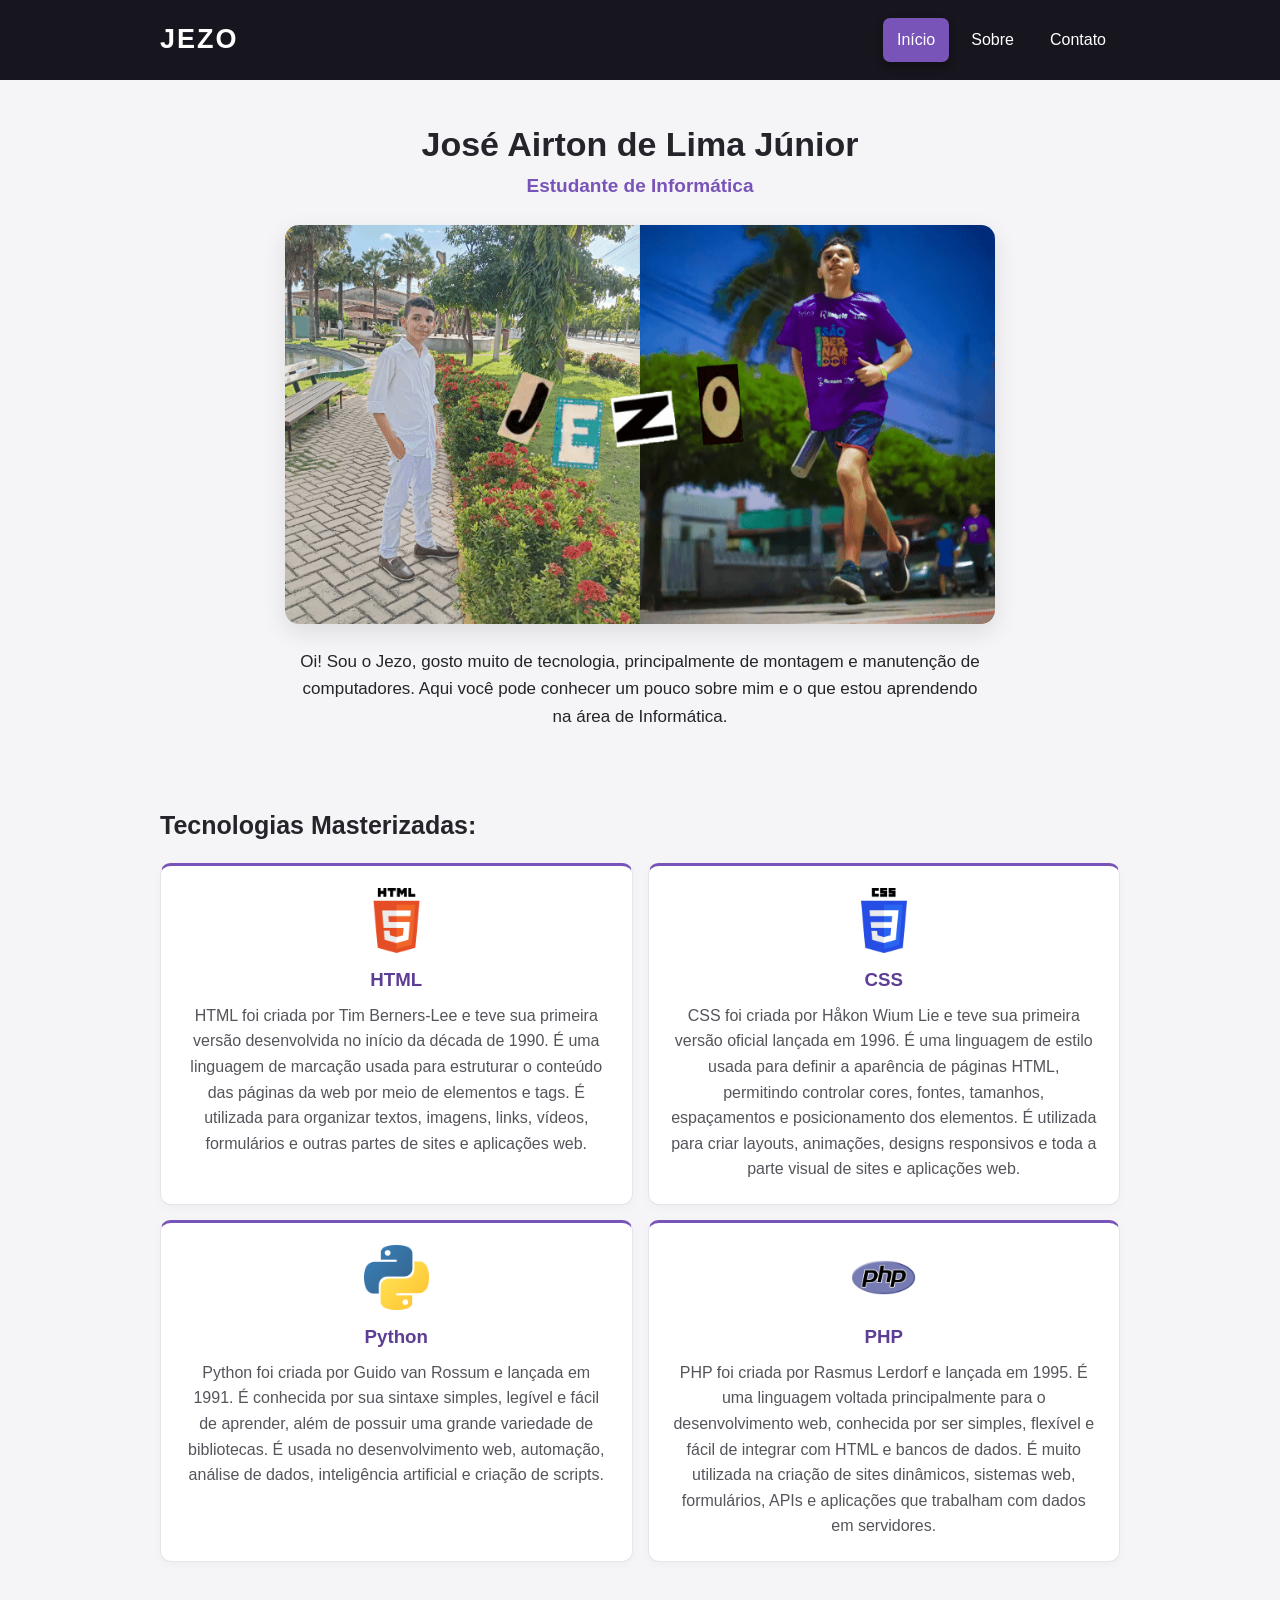
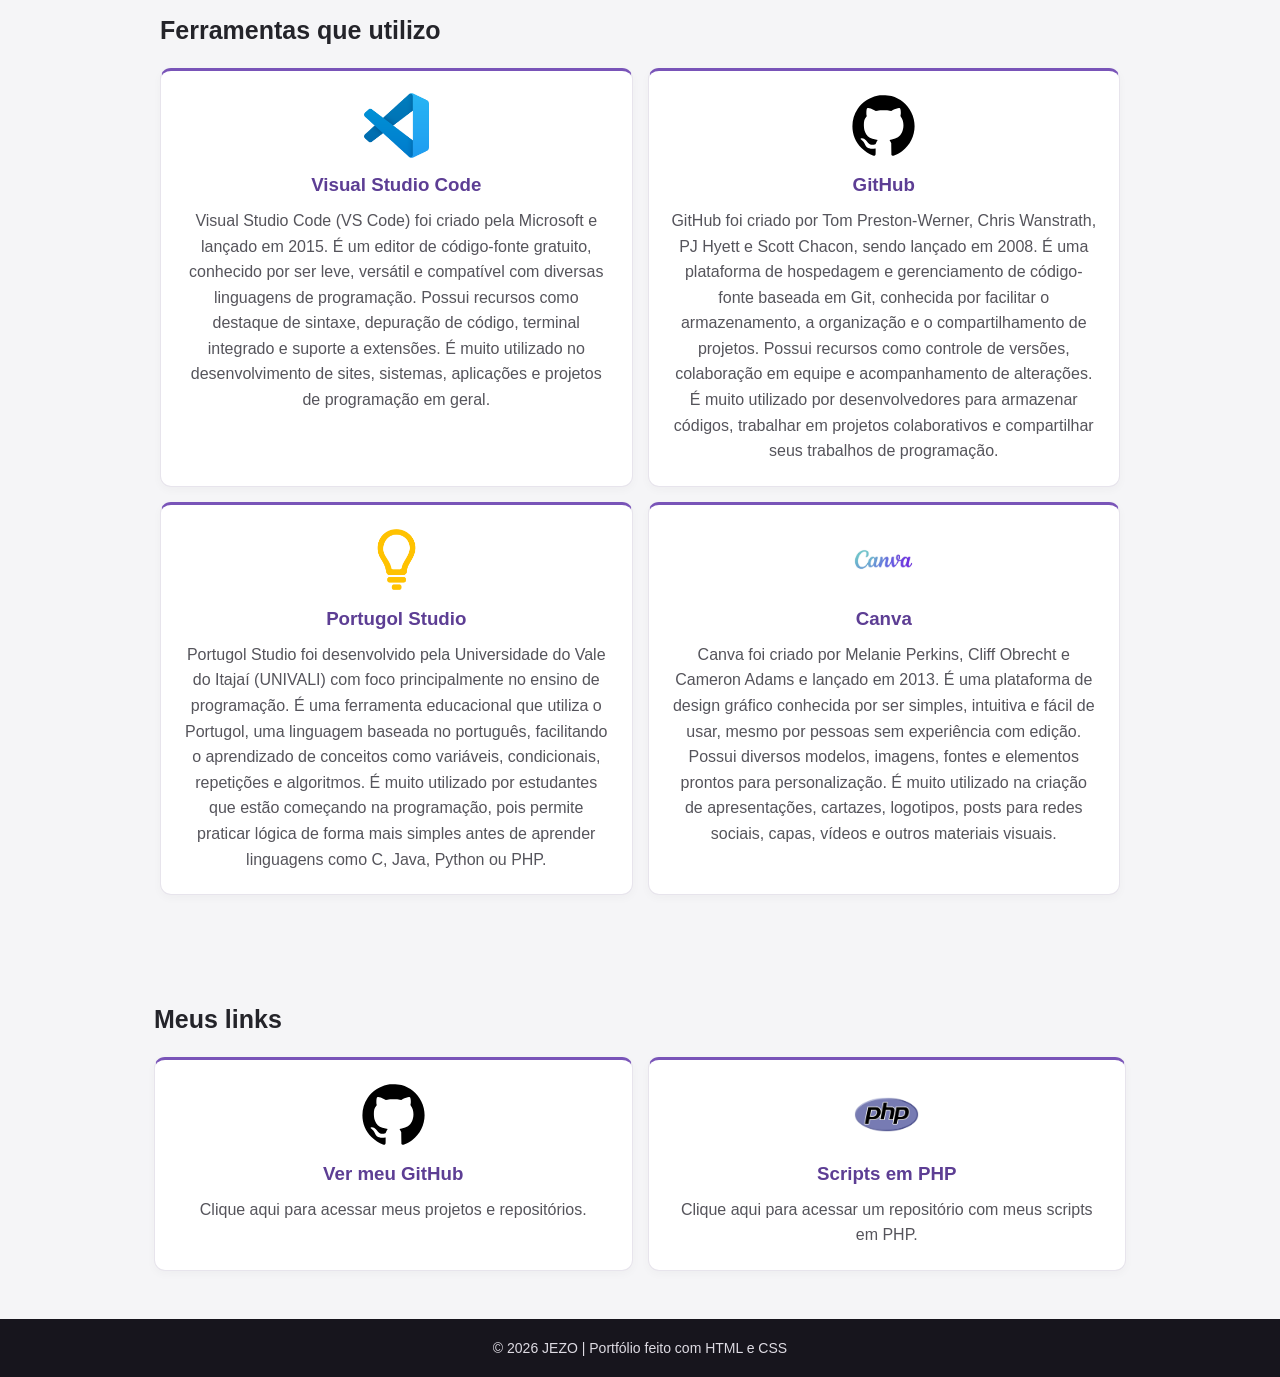
<file: index.html>
<!DOCTYPE html>
<html lang="pt-BR">
<head>
    <meta charset="UTF-8">
    <meta name="viewport" content="width=device-width, initial-scale=1.0">
    <title>Início | JEZO</title>
    <link rel="stylesheet" href="css/style.css">
</head>
<body>
    <header class="cabecalho">
        <div class="container">
            <a class="logo" href="index.html">JEZO</a>
            <nav class="menu" aria-label="Menu principal">
                <a class="ativo" href="index.html" aria-current="page">Início</a>
                <a href="sobre.html">Sobre</a>
                <a href="contato.html">Contato</a>
            </nav>
        </div>
    </header>

    <main class="container">
        <section class="apresentacao">
            <h1>José Airton de Lima Júnior</h1>
            <p class="subtitulo">Estudante de Informática</p>
            <img class="foto-principal" src="img/jezo.gif" alt="Montagem com duas fotos de José Airton e o nome JEZO ao centro">
            <p class="introducao">
                Oi! Sou o Jezo, gosto muito de tecnologia, principalmente de montagem e
                manutenção de computadores. Aqui você pode conhecer um pouco sobre mim
                e o que estou aprendendo na área de Informática.
            </p>
        </section>

        <section class="secao">
            <h2>Tecnologias Masterizadas:</h2>
            <div class="cartoes">
                <article class="cartao">
                    <img class="logo-linguagem" src="img/html.webp" alt="Logo do HTML">
                    <h3>HTML</h3>
                    <p>HTML foi criada por Tim Berners-Lee e teve sua primeira versão desenvolvida no início da década de 1990. É uma linguagem de marcação usada para estruturar o conteúdo das páginas da web por meio de elementos e tags. É utilizada para organizar textos, imagens, links, vídeos, formulários e outras partes de sites e aplicações web.</p>
                </article>
                <article class="cartao">
                    <img class="logo-linguagem" src="img/css.webp" alt="Logo do CSS">
                    <h3>CSS</h3>
                    <p>CSS foi criada por Håkon Wium Lie e teve sua primeira versão oficial lançada em 1996. É uma linguagem de estilo usada para definir a aparência de páginas HTML, permitindo controlar cores, fontes, tamanhos, espaçamentos e posicionamento dos elementos. É utilizada para criar layouts, animações, designs responsivos e toda a parte visual de sites e aplicações web.</p>
                </article>
                <article class="cartao">
                    <img class="logo-linguagem" src="img/python.png" alt="Logo do Python">
                    <h3>Python</h3>
                    <p>Python foi criada por Guido van Rossum e lançada em 1991. É conhecida por sua sintaxe simples, legível e fácil de aprender, além de possuir uma grande variedade de bibliotecas. É usada no desenvolvimento web, automação, análise de dados, inteligência artificial e criação de scripts.</p>
                </article>
                <article class="cartao">
                    <img class="logo-linguagem" src="img/php.webp" alt="Logo do PHP">
                    <h3>PHP</h3>
                    <p>PHP foi criada por Rasmus Lerdorf e lançada em 1995. É uma linguagem voltada principalmente para o desenvolvimento web, conhecida por ser simples, flexível e fácil de integrar com HTML e bancos de dados. É muito utilizada na criação de sites dinâmicos, sistemas web, formulários, APIs e aplicações que trabalham com dados em servidores.</p>
                </article>
            </div>
        </section>

        <section class="secao">
            <h2>Ferramentas que utilizo</h2>
            <div class="cartoes">
                <article class="cartao">
                    <img class="logo-linguagem" src="img/vscode.webp" alt="Logo do Visual Studio Code">
                    <h3>Visual Studio Code</h3>
                    <p>Visual Studio Code (VS Code) foi criado pela Microsoft e lançado em 2015. É um editor de código-fonte gratuito, conhecido por ser leve, versátil e compatível com diversas linguagens de programação. Possui recursos como destaque de sintaxe, depuração de código, terminal integrado e suporte a extensões. É muito utilizado no desenvolvimento de sites, sistemas, aplicações e projetos de programação em geral.</p>
                </article>
                <article class="cartao">
                    <img class="logo-linguagem" src="img/github.svg" alt="Logo do GitHub">
                    <h3>GitHub</h3>
                    <p>GitHub foi criado por Tom Preston-Werner, Chris Wanstrath, PJ Hyett e Scott Chacon, sendo lançado em 2008. É uma plataforma de hospedagem e gerenciamento de código-fonte baseada em Git, conhecida por facilitar o armazenamento, a organização e o compartilhamento de projetos. Possui recursos como controle de versões, colaboração em equipe e acompanhamento de alterações. É muito utilizado por desenvolvedores para armazenar códigos, trabalhar em projetos colaborativos e compartilhar seus trabalhos de programação.</p>
                </article>
                <article class="cartao">
                    <img class="logo-linguagem" src="img/portugol.png" alt="Logo do WebCode">
                    <h3>Portugol Studio</h3>
                    <p>Portugol Studio foi desenvolvido pela Universidade do Vale do Itajaí (UNIVALI) com foco principalmente no ensino de programação. É uma ferramenta educacional que utiliza o Portugol, uma linguagem baseada no português, facilitando o aprendizado de conceitos como variáveis, condicionais, repetições e algoritmos. É muito utilizado por estudantes que estão começando na programação, pois permite praticar lógica de forma mais simples antes de aprender linguagens como C, Java, Python ou PHP.</p>
                </article>
                <article class="cartao">
                    <img class="logo-linguagem" src="img/canva.jpeg" alt="Logo do Canva">
                    <h3>Canva</h3>
                    <p>Canva foi criado por Melanie Perkins, Cliff Obrecht e Cameron Adams e lançado em 2013. É uma plataforma de design gráfico conhecida por ser simples, intuitiva e fácil de usar, mesmo por pessoas sem experiência com edição. Possui diversos modelos, imagens, fontes e elementos prontos para personalização. É muito utilizado na criação de apresentações, cartazes, logotipos, posts para redes sociais, capas, vídeos e outros materiais visuais.</p>
                </article>
            </div>
        </section>
    </main>

<section class="secao">
    <h2>Meus links</h2>

    <div class="botoes-links">

        <a href="https://github.com/ehojezo" class="cartao botao-link" target="_blank">
            <img class="logo-linguagem" src="img/github.svg" alt="GitHub">
            <h3>Ver meu GitHub</h3>
            <p>Clique aqui para acessar meus projetos e repositórios.</p>
        </a>

        <a href="https://github.com/ehojezo/php" class="cartao botao-link" target="_blank">
            <img class="logo-linguagem" src="img/php.webp" alt="PHP">
            <h3>Scripts em PHP</h3>
            <p>Clique aqui para acessar um repositório com meus scripts em PHP.</p>
        </a>

    </div>
</section>

    <footer class="rodape">
        <div class="container"><p>© 2026 JEZO | Portfólio feito com HTML e CSS</p></div>
    </footer>
</body>
</html>
</file>
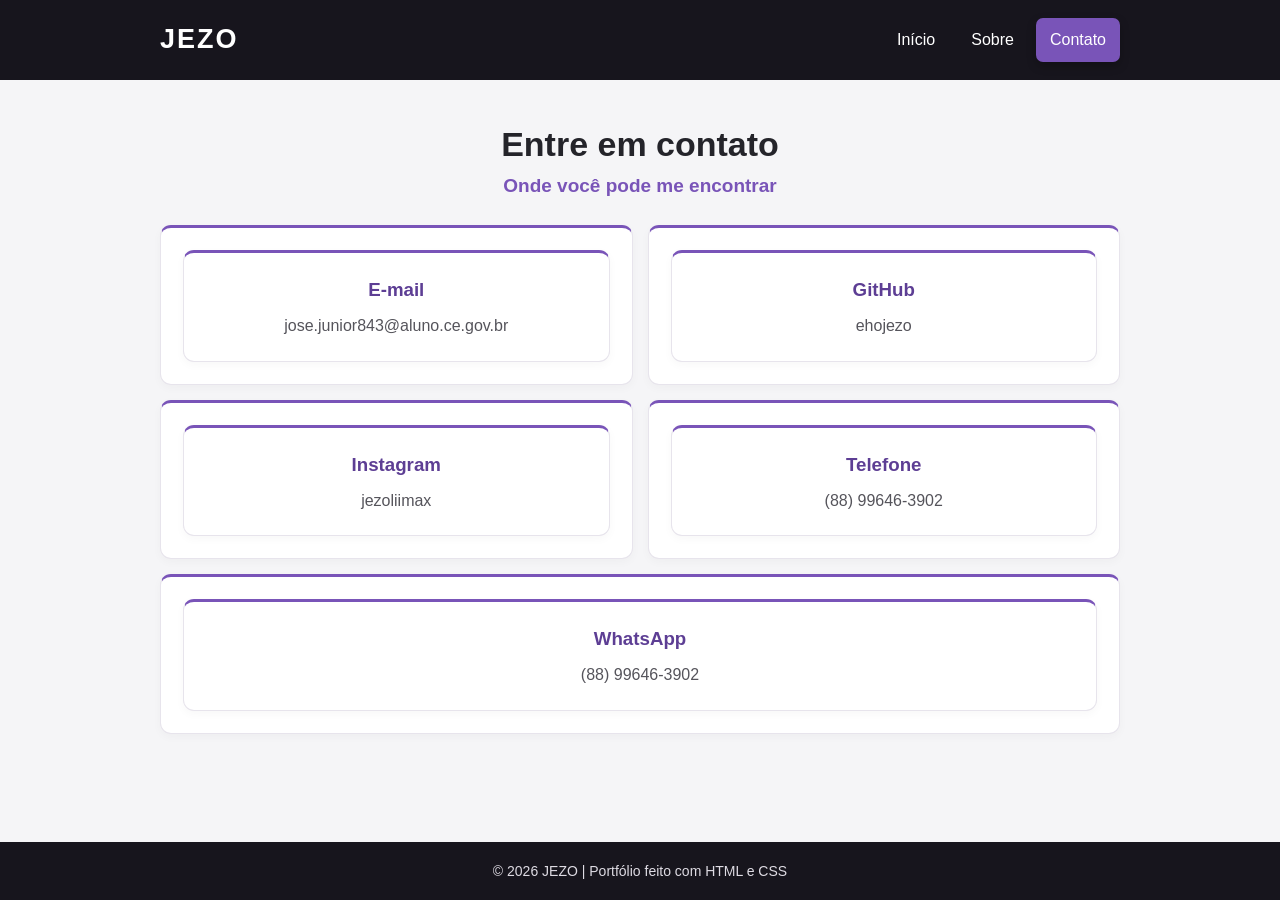
<file: contato.html>
<!DOCTYPE html>
<html lang="pt-BR">
<head>
    <meta charset="UTF-8">
    <meta name="viewport" content="width=device-width, initial-scale=1.0">
    <title>Contato | JEZO</title>
    <link rel="stylesheet" href="css/style.css">
</head>
<body>
    <header class="cabecalho">
        <div class="container">
            <a class="logo" href="index.html">JEZO</a>
            <nav class="menu" aria-label="Menu principal">
                <a href="index.html">Início</a>
                <a href="sobre.html">Sobre</a>
                <a class="ativo" href="contato.html" aria-current="page">Contato</a>
            </nav>
        </div>
    </header>

    <main class="container pagina">
        <h1>Entre em contato</h1>
        <p class="subtitulo">Onde você pode me encontrar</p>

        <!-- Substitua os textos abaixo por seus contatos antes de publicar. -->
        <div class="cartoes">
            <article class="cartao">
                <a href="mailto:jose.junior843@aluno.ce.gov.br" class="cartao cartao-link">
    <h3>E-mail</h3>
    <p>jose.junior843@aluno.ce.gov.br</p>
</a>
            </article>
            <article class="cartao">
                <a href="https://github.com/ehojezo" target="_blank" class="cartao cartao-link">
        <h3>GitHub</h3>
    <p>ehojezo</p>
</a>
            </article>
            <article class="cartao">
 <a href="https://instagram.com/jezolimax" target="_blank" class="cartao cartao-link">
    <h3>Instagram</h3>
    <p>jezoliimax</p>
</a>
            </article>
            </article>
            <article class="cartao">
<a href="tel:+5588996463902" class="cartao cartao-link">
    <h3>Telefone</h3>
    <p>(88) 99646-3902</p>
</a>

            </article>
            <article class="cartao">
<a href="https://wa.me/5588996463902" class="cartao cartao-link">
    <h3>WhatsApp</h3>
    <p>(88) 99646-3902</p>
</a>

            </article>
        </div>
    </main>

    <footer class="rodape">
        <div class="container"><p>© 2026 JEZO | Portfólio feito com HTML e CSS</p></div>
    </footer>
</body>
</html>
</file>
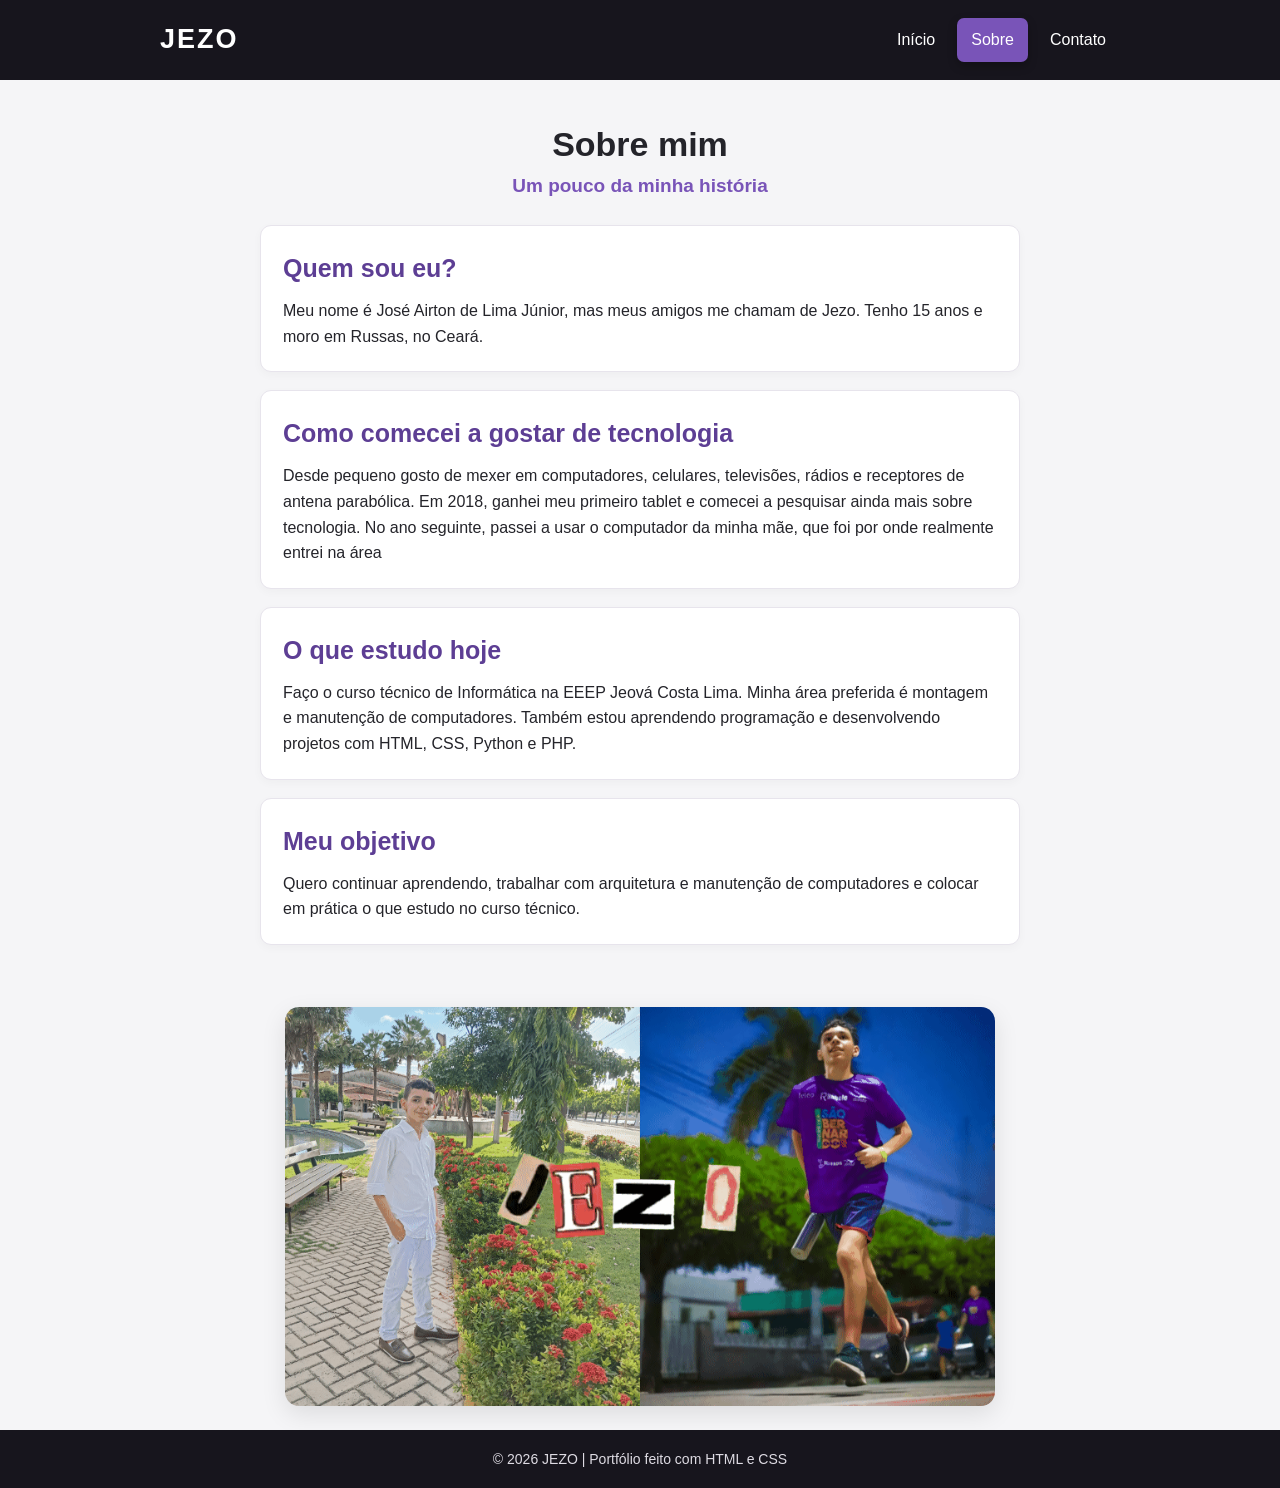
<file: sobre.html>
<!DOCTYPE html>
<html lang="pt-BR">
<head>
    <meta charset="UTF-8">
    <meta name="viewport" content="width=device-width, initial-scale=1.0">
    <title>Sobre mim | JEZO</title>
    <link rel="stylesheet" href="css/style.css">
</head>
<body>
    <header class="cabecalho">
        <div class="container">
            <a class="logo" href="index.html">JEZO</a>
            <nav class="menu" aria-label="Menu principal">
                <a href="index.html">Início</a>
                <a class="ativo" href="sobre.html" aria-current="page">Sobre</a>
                <a href="contato.html">Contato</a>
            </nav>
        </div>
    </header>

    <main class="container pagina">
        <h1>Sobre mim</h1>
        <p class="subtitulo">Um pouco da minha história</p>

        <section class="bloco">
            <h2>Quem sou eu?</h2>
            <p>Meu nome é José Airton de Lima Júnior, mas meus amigos me chamam de Jezo.
               Tenho 15 anos e moro em Russas, no Ceará.</p>
        </section>

        <section class="bloco">
            <h2>Como comecei a gostar de tecnologia</h2>
            <p>Desde pequeno gosto de mexer em computadores, celulares, televisões,
               rádios e receptores de antena parabólica. Em 2018, ganhei meu primeiro
               tablet e comecei a pesquisar ainda mais sobre tecnologia. No ano seguinte,
               passei a usar o computador da minha mãe, que foi por onde realmente entrei na área</p>
        </section>

        <section class="bloco">
            <h2>O que estudo hoje</h2>
            <p>Faço o curso técnico de Informática na EEEP Jeová Costa Lima.
               Minha área preferida é montagem e manutenção de computadores.
               Também estou aprendendo programação e desenvolvendo projetos com HTML,
               CSS, Python e PHP.</p>
        </section>

        <section class="bloco">
            <h2>Meu objetivo</h2>
            <p>Quero continuar aprendendo, trabalhar com arquitetura e manutenção de
               computadores e colocar em prática o que estudo no curso técnico.</p>
        </section>
    </main>

    <img class="foto-principal" src="img/jezo.gif" alt="Montagem com duas fotos de José Airton e o nome JEZO ao centro">
    
    <footer class="rodape">
        <div class="container"><p>© 2026 JEZO | Portfólio feito com HTML e CSS</p></div>
    </footer>
</body>
</html>
</file>
<file: css/style.css>
* {
    box-sizing: border-box;
}

body {
    margin: 0;
    background-color: #f5f5f7;
    color: #24242a;
    font-family: Arial, Helvetica, sans-serif;
    line-height: 1.6;
    min-height: 100vh;
    display: flex;
    flex-direction: column;
}

.container {
    width: 90%;
    max-width: 960px;
    margin: 0 auto;
}

a {
    text-decoration: none;
}

.cabecalho {
    background-color: #17151d;
    color: white;
    padding: 18px 0;
}

.cabecalho .container {
    display: flex;
    justify-content: space-between;
    align-items: center;
    flex-wrap: wrap;
    gap: 16px;
}

.logo {
    font-size: 27px;
    font-weight: bold;
    letter-spacing: 2px;
    color: white;
}

.menu {
    display: flex;
    flex-wrap: wrap;
    gap: 8px;
}

.menu a {
    color: white;
    padding: 9px 14px;
    border-radius: 7px;
    transition: 0.3s;
}

.menu a:hover,
.menu a.ativo {
    background-color: #7954b8;
    box-shadow: 0 4px 10px #00000040;
}

main {
    flex: 1;
}

.apresentacao,
.pagina {
    padding-top: 42px;
    padding-bottom: 20px;
    text-align: center;
}

h1 {
    margin: 0 0 5px;
    font-size: 34px;
    line-height: 1.3;
}

.subtitulo {
    margin: 0 0 24px;
    color: #7954b8;
    font-size: 19px;
    font-weight: bold;
}

.foto-principal {
    display: block;
    width: 100%;
    max-width: 710px;
    height: auto;
    margin: 24px auto;
    border-radius: 14px;
    box-shadow: 0 8px 24px #0000001a;
}

.introducao {
    max-width: 690px;
    margin: 20px auto;
    font-size: 17px;
}
.secao {
    margin: 35px auto 48px;
}

.secao h2,
.pagina h2 {
    font-size: 25px;
    margin-bottom: 18px;
}

.cartoes {
    display: flex;
    flex-wrap: wrap;
    gap: 15px;
}

.cartao,
.bloco {
    background-color: white;
    border: 1px solid #e7e4ec;
    border-radius: 11px;
    padding: 22px;
    box-shadow: 0 3px 10px #00000008;
}

.cartao {
    flex: 1 1 40%;
    min-width: 200px;
    text-align: center;
    border-top: 3px solid #7954b8;

    transition: 0.3s;

}

.cartao:hover {
    transform: translateY(-5px);
    box-shadow: 0 8px 20px #00000025;
}

.logo-linguagem {
    display: block;
    width: 65px;
    height: 65px;
    object-fit: contain;
    margin: 0 auto 12px;
}

.cartao {
    text-align: center;
}

.cartao h3 {
    margin: 0 0 8px;
    color: #5d3e94;
}

.cartao p {
    margin: 0;
    color: #55545b;
}

.bloco {
    max-width: 760px;
    margin: 18px auto;
    text-align: left;
}

.bloco h2 {
    margin: 0 0 10px;
    color: #5d3e94;
}

.bloco p {
    margin: 0;
}

.etiquetas {
    display: flex;
    justify-content: center;
    flex-wrap: wrap;
    gap: 10px;
}

.etiquetas span {
    background-color: #ebe4f7;
    color: #543785;
    border-radius: 7px;
    padding: 9px 15px;
    font-weight: bold;
}

.ferramentas .cartao {
    flex: 1 1 0;
}

.botao-github {
    display: block;
    max-width: 470px;
    margin: 30px auto 50px;
    padding: 22px;

    background-color: white;
    border: 1px solid #e7e4ec;
    border-top: 3px solid #7954b8;
    border-radius: 11px;

    text-align: center;
    color: #24242a;

    box-shadow: 0 3px 10px #00000008;

    transition: 0.3s;
}

.botao-github img {
    width: 65px;
    height: 65px;
    object-fit: contain;
    margin-bottom: 12px;
}

.botao-github h3 {
    margin: 0 0 8px;
    color: #5d3e94;
}

.botao-github p {
    margin: 0;
    color: #55545b;
}

.botao-github:hover {
    transform: translateY(-5px);
    box-shadow: 0 8px 20px #00000025;
}

.rodape {
    background-color: #17151d;
    color: #dedbe3;
    padding: 18px 0;
    text-align: center;
    font-size: 14px;
}

.rodape p {
    margin: 0;
}

.botoes-links {
    display: flex;
    gap: 15px;
}

.botao-link {
    flex: 1;
    display: block;
    color: #24242a;
    text-decoration: none;
    transition: 0.3s;
}

.botao-link:hover {
    transform: translateY(-5px);
    box-shadow: 0 8px 20px #00000025;
}

.cartao-link {
    display: block;
    color: inherit;
    text-decoration: none;
    cursor: pointer;
}

.cartao-link:hover {
    transform: translateY(-5px);
    box-shadow: 0 8px 20px #00000025;
}
</file>
